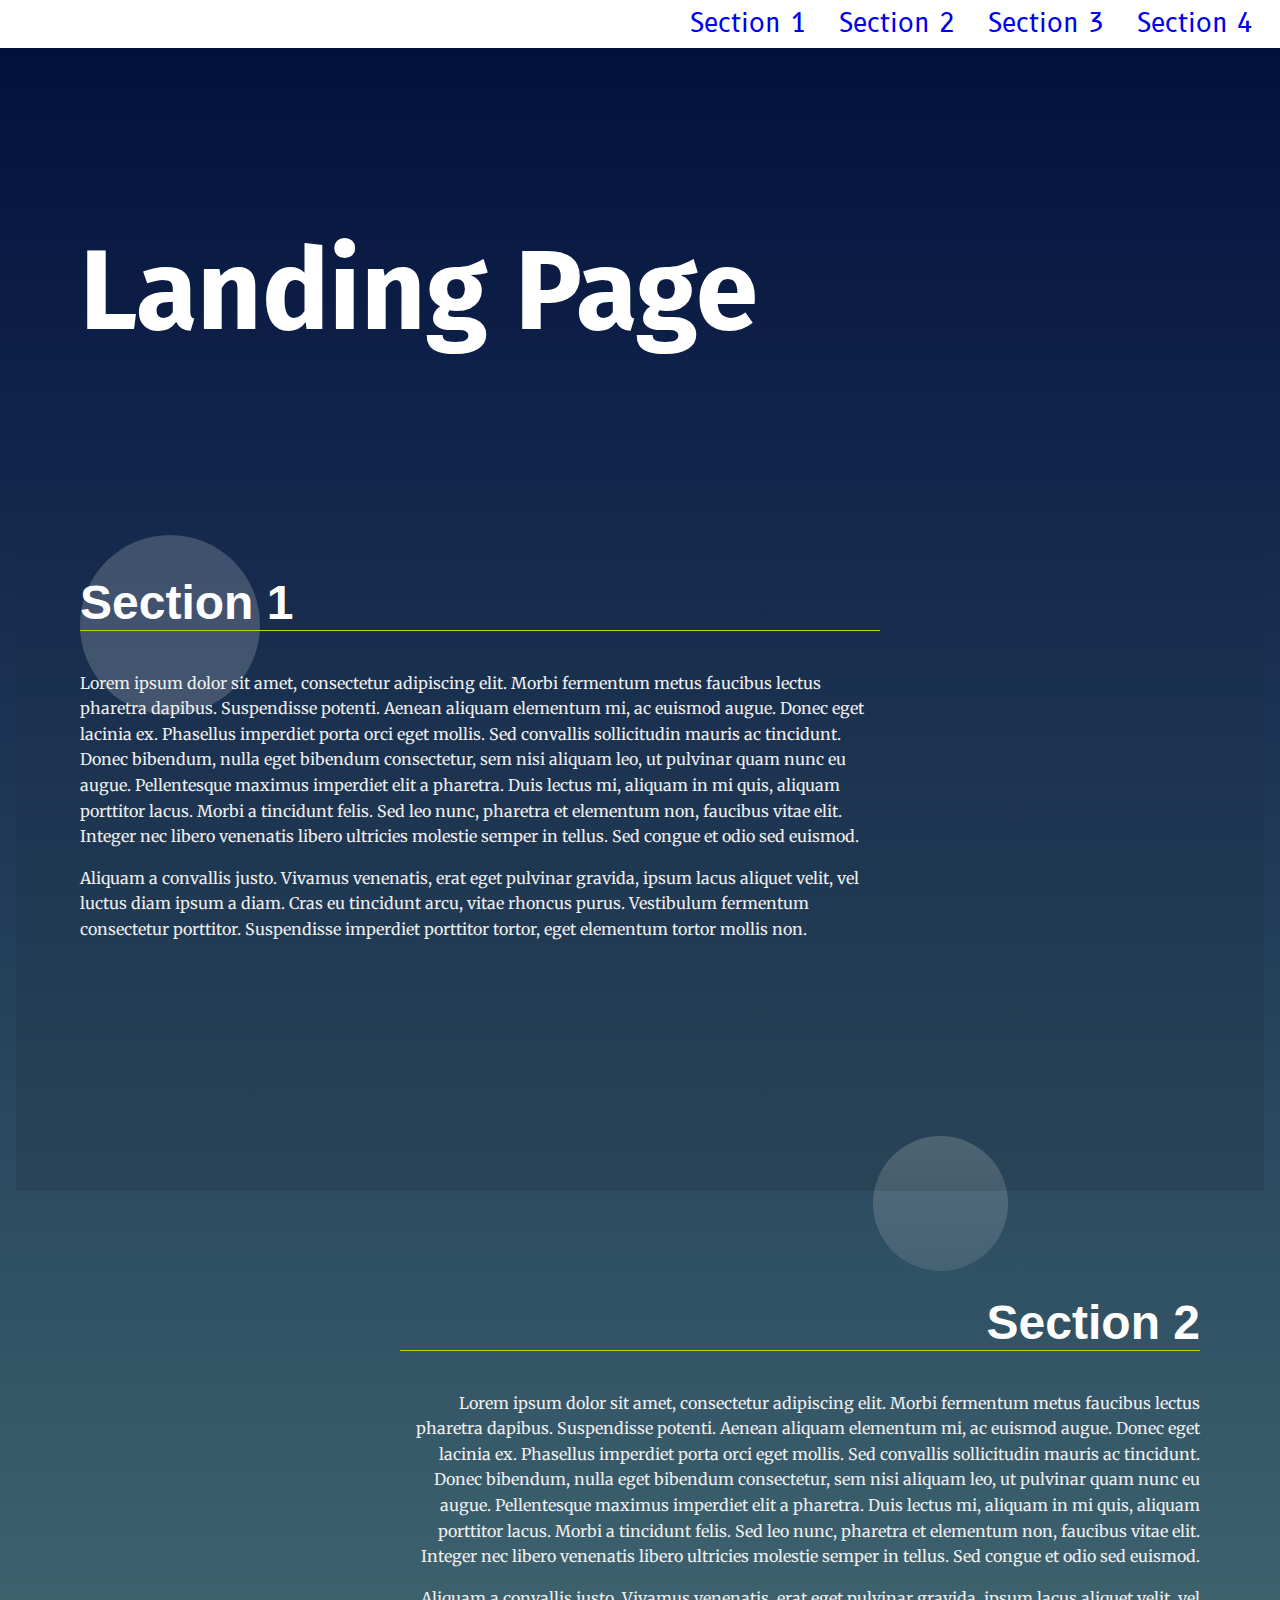
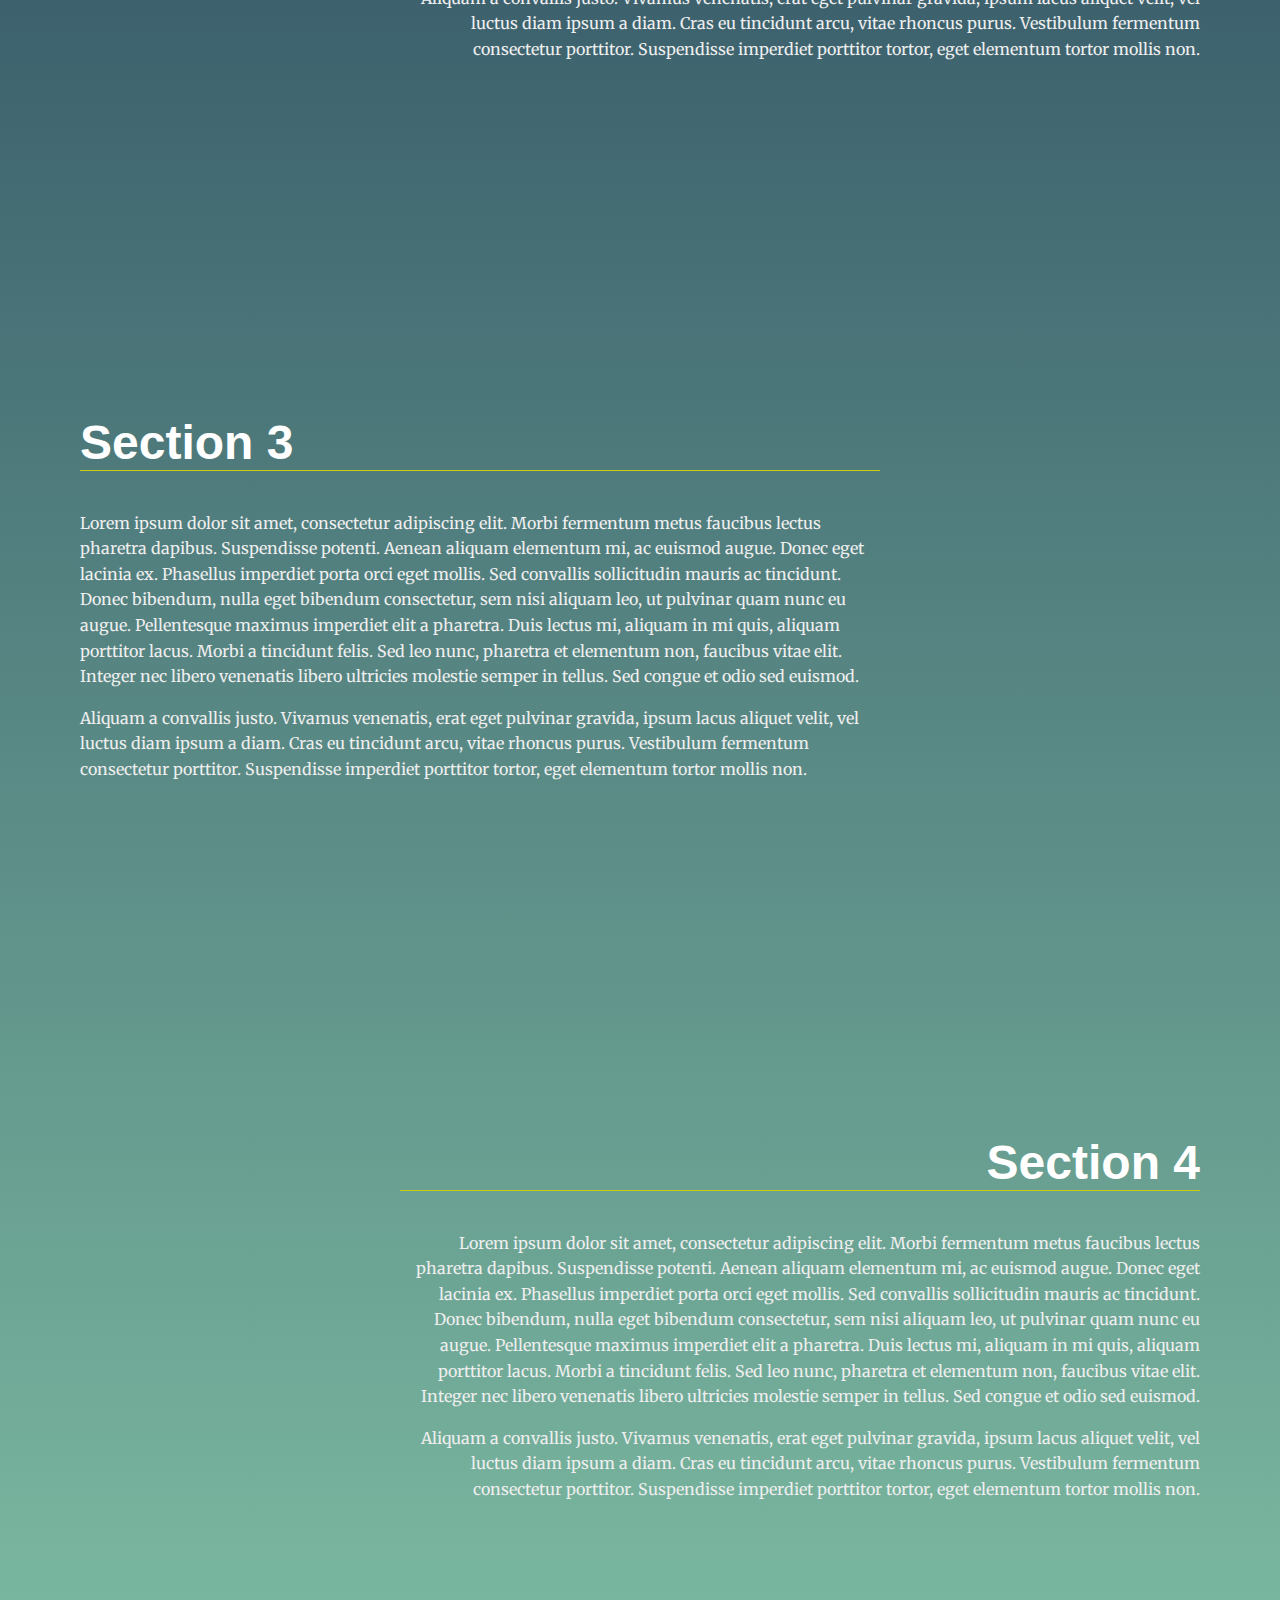
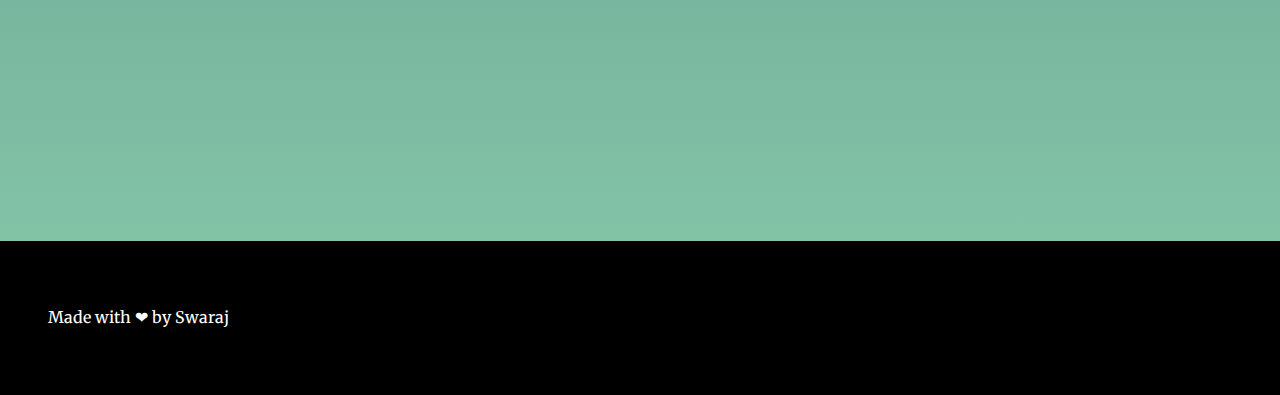
<file: 2 - Landing Page/index.html>
<!DOCTYPE html>
<html lang="en">
<head>
  <meta charset="UTF-8">
  <meta name="viewport" content="width=device-width, initial-scale=1.0">
  <meta http-equiv="X-UA-Compatible" content="ie=edge">
  <title>Manipulating the DOM</title>
  <!-- Load Google Fonts -->
  <link href="https://fonts.googleapis.com/css2?family=B612:wght@700&display=swap" rel="stylesheet">
  <link href="https://fonts.googleapis.com/css?family=Fira+Sans:900|Merriweather&display=swap" rel="stylesheet">  <!-- Load Styles -->
  <link href="css/styles.css" rel="stylesheet">
  <link href="css/extra.css" rel="stylesheet">
</head>
<body>
  <!-- HTML Follows BEM naming conventions 
  IDs are only used for sections to connect menu achors to sections -->
  <header class="page__header">
    <nav class="navbar__menu">
      <!-- Navigation starts as empty UL that will be populated with JS -->
      <ul id="navbar__list"></ul>
    </nav>
  </header>
  <main>
    <header class="main__hero">
      <h1>Landing Page </h1>
    </header>
    <!-- Each Section has an ID (used for the anchor) and 
    a data attribute that will populate the li node.
    Adding more sections will automatically populate nav.
    The first section is set to active class by default -->
    <section id="section1" data-nav="Section 1" class="your-active-class">
      <div class="landing__container">
        <h2>Section 1</h2>
        <p>Lorem ipsum dolor sit amet, consectetur adipiscing elit. Morbi fermentum metus faucibus lectus pharetra dapibus. Suspendisse potenti. Aenean aliquam elementum mi, ac euismod augue. Donec eget lacinia ex. Phasellus imperdiet porta orci eget mollis. Sed convallis sollicitudin mauris ac tincidunt. Donec bibendum, nulla eget bibendum consectetur, sem nisi aliquam leo, ut pulvinar quam nunc eu augue. Pellentesque maximus imperdiet elit a pharetra. Duis lectus mi, aliquam in mi quis, aliquam porttitor lacus. Morbi a tincidunt felis. Sed leo nunc, pharetra et elementum non, faucibus vitae elit. Integer nec libero venenatis libero ultricies molestie semper in tellus. Sed congue et odio sed euismod.</p>

        <p>Aliquam a convallis justo. Vivamus venenatis, erat eget pulvinar gravida, ipsum lacus aliquet velit, vel luctus diam ipsum a diam. Cras eu tincidunt arcu, vitae rhoncus purus. Vestibulum fermentum consectetur porttitor. Suspendisse imperdiet porttitor tortor, eget elementum tortor mollis non.</p>
      </div>
    </section>
    <section id="section2" data-nav="Section 2">
      <div class="landing__container">
        <h2>Section 2</h2>
        <p>Lorem ipsum dolor sit amet, consectetur adipiscing elit. Morbi fermentum metus faucibus lectus pharetra dapibus. Suspendisse potenti. Aenean aliquam elementum mi, ac euismod augue. Donec eget lacinia ex. Phasellus imperdiet porta orci eget mollis. Sed convallis sollicitudin mauris ac tincidunt. Donec bibendum, nulla eget bibendum consectetur, sem nisi aliquam leo, ut pulvinar quam nunc eu augue. Pellentesque maximus imperdiet elit a pharetra. Duis lectus mi, aliquam in mi quis, aliquam porttitor lacus. Morbi a tincidunt felis. Sed leo nunc, pharetra et elementum non, faucibus vitae elit. Integer nec libero venenatis libero ultricies molestie semper in tellus. Sed congue et odio sed euismod.</p>

        <p>Aliquam a convallis justo. Vivamus venenatis, erat eget pulvinar gravida, ipsum lacus aliquet velit, vel luctus diam ipsum a diam. Cras eu tincidunt arcu, vitae rhoncus purus. Vestibulum fermentum consectetur porttitor. Suspendisse imperdiet porttitor tortor, eget elementum tortor mollis non.</p>
      </div>
    </section>
    <section id="section3" data-nav="Section 3">
      <div class="landing__container">
        <h2>Section 3</h2>
        <p>Lorem ipsum dolor sit amet, consectetur adipiscing elit. Morbi fermentum metus faucibus lectus pharetra dapibus. Suspendisse potenti. Aenean aliquam elementum mi, ac euismod augue. Donec eget lacinia ex. Phasellus imperdiet porta orci eget mollis. Sed convallis sollicitudin mauris ac tincidunt. Donec bibendum, nulla eget bibendum consectetur, sem nisi aliquam leo, ut pulvinar quam nunc eu augue. Pellentesque maximus imperdiet elit a pharetra. Duis lectus mi, aliquam in mi quis, aliquam porttitor lacus. Morbi a tincidunt felis. Sed leo nunc, pharetra et elementum non, faucibus vitae elit. Integer nec libero venenatis libero ultricies molestie semper in tellus. Sed congue et odio sed euismod.</p>

        <p>Aliquam a convallis justo. Vivamus venenatis, erat eget pulvinar gravida, ipsum lacus aliquet velit, vel luctus diam ipsum a diam. Cras eu tincidunt arcu, vitae rhoncus purus. Vestibulum fermentum consectetur porttitor. Suspendisse imperdiet porttitor tortor, eget elementum tortor mollis non.</p>
      </div>
    </section>
    <section id="section4" data-nav="Section 4">
      <div class="landing__container">
        <h2>Section 4</h2>
        <p>Lorem ipsum dolor sit amet, consectetur adipiscing elit. Morbi fermentum metus faucibus lectus pharetra dapibus. Suspendisse potenti. Aenean aliquam elementum mi, ac euismod augue. Donec eget lacinia ex. Phasellus imperdiet porta orci eget mollis. Sed convallis sollicitudin mauris ac tincidunt. Donec bibendum, nulla eget bibendum consectetur, sem nisi aliquam leo, ut pulvinar quam nunc eu augue. Pellentesque maximus imperdiet elit a pharetra. Duis lectus mi, aliquam in mi quis, aliquam porttitor lacus. Morbi a tincidunt felis. Sed leo nunc, pharetra et elementum non, faucibus vitae elit. Integer nec libero venenatis libero ultricies molestie semper in tellus. Sed congue et odio sed euismod.</p>

        <p>Aliquam a convallis justo. Vivamus venenatis, erat eget pulvinar gravida, ipsum lacus aliquet velit, vel luctus diam ipsum a diam. Cras eu tincidunt arcu, vitae rhoncus purus. Vestibulum fermentum consectetur porttitor. Suspendisse imperdiet porttitor tortor, eget elementum tortor mollis non.</p>
      </div>
    </section>
    <button onclick="topFunction()" id="myBtn" title="Go to top">Top</button>
  </main>
  <footer class="page__footer">
    <p>Made with ❤ by Swaraj</p>
  </footer>
  <script type="text/javascript" src="./js/app.js"></script>
</body>
</html>
</file>
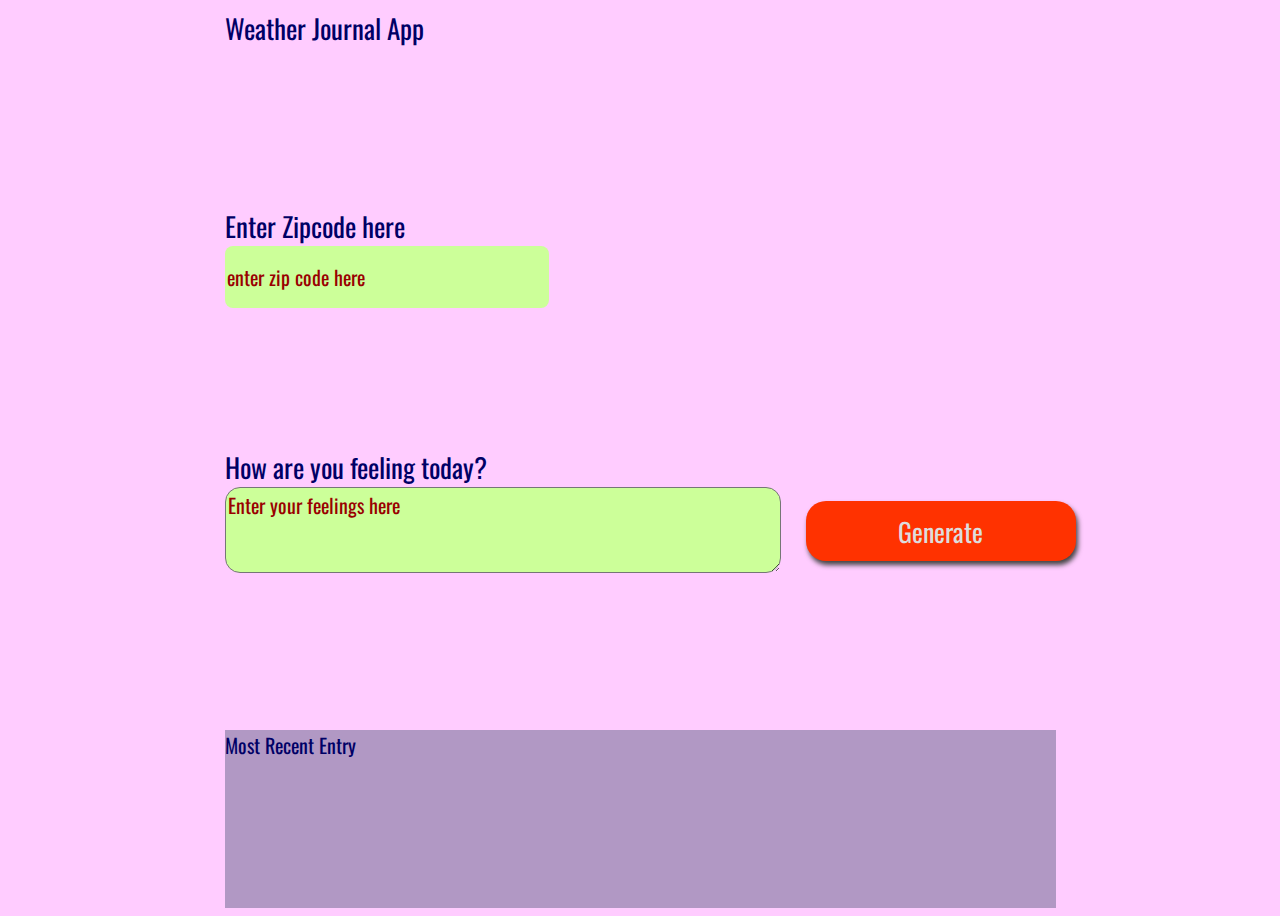
<file: 3 - Weather Journal App/website/index.html>
<!DOCTYPE html>
<html>
<head>
<meta charset="UTF-8">
<title>Weather Journal</title>
<link href="https://fonts.googleapis.com/css?family=Oswald:400,600,700|Ranga:400,700&display=swap" rel="stylesheet">
<link rel="stylesheet" href="style.css">
</head>
 <body>
<div id = "app">
  <div class ="holder headline">
    Weather Journal App
  </div>
  <div class ="holder zip">
    <label for="zip">Enter Zipcode here</label>
    <input type="text" id="zip" placeholder="enter zip code here">
  </div>
  <div class ="holder feel">
    <label for="feelings">How are you feeling today?</label>
    <textarea class= "myInput" id="feelings" placeholder="Enter your feelings here" rows="9" cols="50"></textarea>
    <button id="generate" type = "submit"> Generate </button>
  </div>
  <div class ="holder entry">
    <div class = "title">Most Recent Entry</div>
    <div id = "entryHolder">
      <div id = "date"></div> 
      <div id = "temp"></div>
      <div id = "content"></div>
    </div>
  </div>
  </div>
<script src="app.js" type="text/javascript"></script>

</body>
</html>
</file>
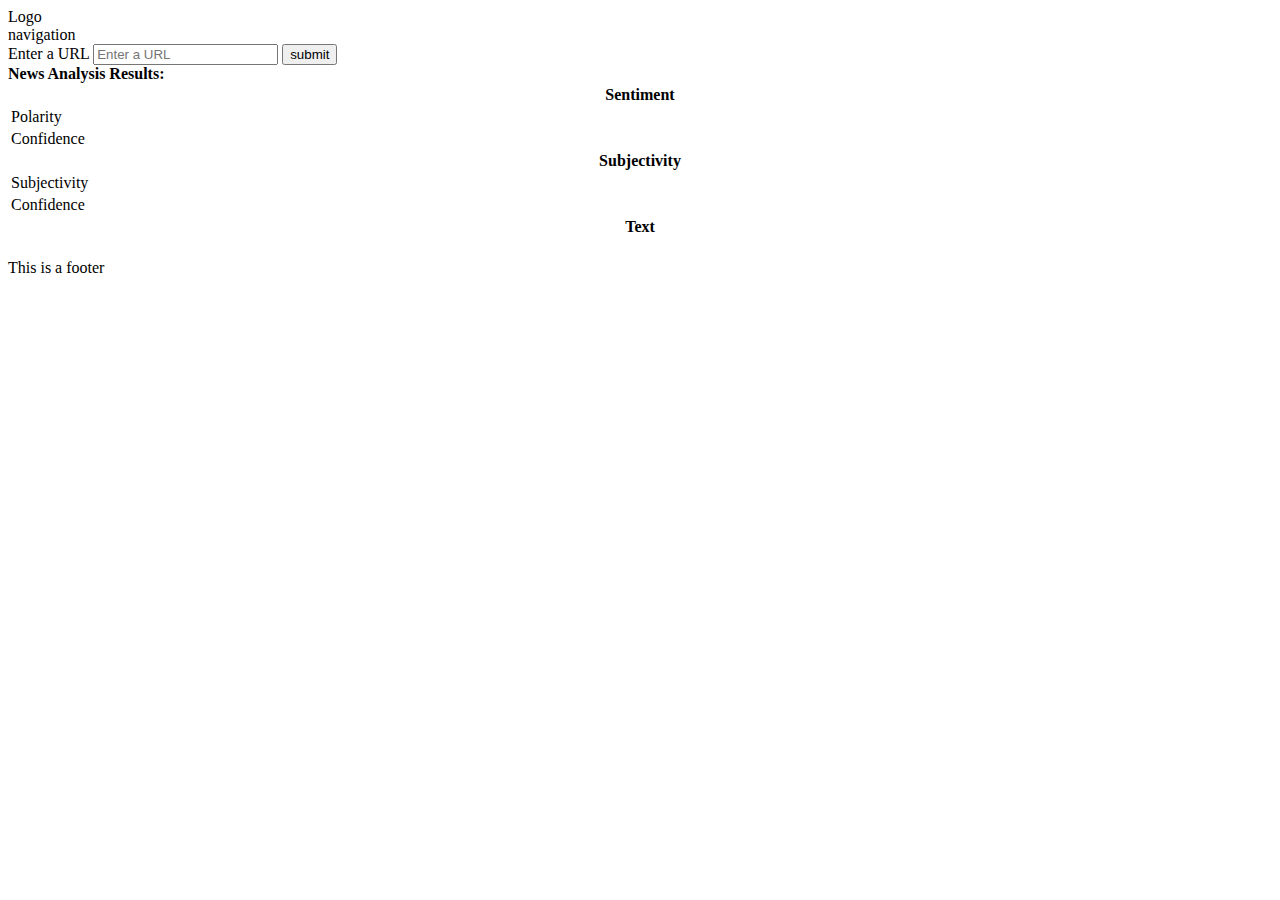
<file: 4 - Evaluate News NLP/src/client/views/index.html>
<!DOCTYPE html>
<html lang="en" dir="ltr">
    <head>
        <meta charset="utf-8">
        <title>NLP Analysis on News Articles</title>
    </head>

    <body>

        <header>
            <div class="">
                Logo
            </div>
            <div class="">
                navigation
            </div>
        </header>

        <main>
            <section>
                <form class="" onsubmit="return Client.handleSubmit(event)">
                    <label for="url">Enter a URL</label>
                    <input id="url" type="text" name="input" value="" placeholder="Enter a URL">
                    <input type="submit" name="" value="submit" onclick="return Client.handleSubmit(event)" onsubmit="return Client.handleSubmit(event)">
                </form>
            </section>

            <section>
                <strong>News Analysis Results:</strong>
            
                <table style="width:100%">
                    <tr>
                        <th colspan="2">Sentiment</th>
                    </tr>
                    <tr>
                        <td>Polarity</td>
                        <td id='pol'></td>
                    </tr>
                    <tr>
                        <td>Confidence</td>
                        <td id="pol_conf"></td>
                    </tr>
                    <tr>
                        <th colspan="2">Subjectivity</th>
                    </tr>
                    <tr>
                        <td>Subjectivity</td>
                        <td id="sub"></td>
                    </tr>
                    <tr>
                        <td>Confidence</td>
                        <td id="sub_conf"></td>
                    </tr>
                    <tr>
                        <th colspan="2">Text</th>
                    </tr>
                    <tr>
                        <td colspan="2" id="text"></td>
                    </tr>
                </table>
            </section>
        </main>

        <footer>
            <p>This is a footer</p>
        </footer>

        <script>
            if ('serviceWorker' in navigator) {
              window.addEventListener('load', () => {
                navigator.serviceWorker.register('/service-worker.js');
              });
            }
          </script>

    </body>
</html>
</file>
<file: 2 - Landing Page/css/extra.css>
/* Extra styles */

/* styling my button */

#myBtn {
  display: none; 
  position: fixed; 
  bottom: 20px; 
  right: 30px;
  z-index: 99;
  border: none;
  outline: none;
  background-color: red;
  color: white; 
  cursor: pointer;
  padding: 15px;
  border-radius: 10px;
  font-size: 18px;
}

#myBtn:hover {
  background-color: #555;
}

/* styling my navbar */

.item {
    font-size: 26px;
    font-family: 'B612', sans-serif;
    color: #1111ff;
    padding: 6px;
    margin-right: 20px;
    margin-left: 0;
    
}

.item a {
    text-decoration: none;
}

/* Style of the nav bar item of the visible section */

.selected {
    background-color: #3e3;
    color: white;
}
</file>
<file: 3 - Weather Journal App/website/style.css>
body{
    background: #ffccff;
    font-family: -apple-system, BlinkMacSystemFont, sans-serif;
}

#app{
    display: grid;
    grid-auto-rows: minmax(60px, auto);
    /* grid-template-columns:  */
    height:100vh;
    background: #ffccff;
    color: #000066;
    justify-content: center;
    grid-gap: 1em;
    font-size: 20px;
    font-family: 'Oswald', sans-serif;
}

.holder{

}

.entry{
    background: rgba(59, 74, 107, .4);
}

#entryHolder{

}

#date{

}

#temp{

}

#content{

}

.headline {
    font-size: 27px;
}
.title{

}

/*  Basic Styling To Override Default For Basic HTML Elements */
label{
    display:block;
    font-size: 27px;
}

h1{
    font-size: 36px;
}

input{
    display:block;
    height: 60px;
    width: 320px;
    background:#ccff99;
    color: #990000;
    border-radius: 8px;
    font-size: 20px;
    font-family: 'Oswald', sans-serif;
    border: none;
}

textarea{
    width: 550px;
    height: 80px;
    background:#ccff99;
    color: #990000;
    border-radius: 15px;
    font-size: 20px;
    font-family: 'Oswald', sans-serif;
}

button{
    position: relative;
    left: 20px;
    bottom: 30px;
    width: 270px;
    height: 60px;
    background: #ff3200;
    color: #ddd;
    font-size: 26px;
    font-family: 'Oswald', sans-serif;
    border: none;
    border-radius: 20px;
    box-shadow: 2px 4px 5px #444;
}

/* Reset style for HTML element on active to have no border*/

input:focus,
select:focus,
textarea:focus,
button:focus {
    outline: none;
}
/* Style for Placeholder Text*/
::placeholder { /* Firefox, Chrome, Opera */ 
    color: #990000; 
    font-family: 'Oswald', sans-serif;

} 
  
:-ms-input-placeholder { /* Internet Explorer 10-11 */ 
    color: #990000; 
    font-family: 'Oswald', sans-serif;

} 
  
::-ms-input-placeholder { /* Microsoft Edge */ 
    color: #990000; 
    font-family: 'Oswald', sans-serif;

}
</file>
<file: 2 - Landing Page/css/styles.css>
/*
 *
 * CSS written based on SMACSS architecture.
 * To learn more, visit: http://smacss.com/
 * 
 * For simplicity, no reset or normalize is added. 
 * To learn more, visit: https://css-tricks.com/reboot-resets-reasoning/
 *
*/


/* ---- Base Rules ---- */

html {
  scroll-behavior: smooth;
}

body {
    background: rgb(136,203,171);
    background: linear-gradient(0deg, rgba(136,203,171,1) 0%, rgba(0,13,60,1) 100%);
    margin: 0;
    font-family: 'Merriweather', serif;
    color: #fff;
}


/* Typeography General*/
h1 {
    font-family: 'Fira Sans', sans-serif;
    font-size: 3em;
    margin: 2em 1rem;
}

@media only screen and (min-width: 35em){
    h1 {
        font-size: 7em;
        margin: 2em 4rem 1em;
    }
}

h2 {
    border-bottom: 1px solid #cc1;
    font-family: 'Oxygen', Sans-Serif;
    font-size: 3em;
    color: #fff;
}

p {
    line-height: 1.6em;
    color: #eee;
}

/* ---- Layout Rules ---- */
main {
    margin: 10vh 1em 10vh;
}

.main-hero {
    min-height: 40vh;
    padding-top: 3em;
}

section {
    position: relative;
    min-height: 80vh;
}


/* ---- Module Rules ---- */

/* Navigation Styles*/
.navbar__menu ul {
    padding-left: 0;
    margin: 0;
    text-align: right;
}

.navbar__menu li {
    display: inline-block;
}

.navbar__menu .menu__link {
    display: block;
    padding: 1em;
    font-weight: bold;
    text-decoration: none;
    color: #000;
}

.navbar__menu .menu__link:hover {
    background: #333;
    color: #fff;
    transition: ease 0.3s all;
}

/* Header Styles */
.page__header {
    background: #fff;
    position: fixed;
    top: 0;
    width: 100%;
    z-index: 5;
}

/* Footer Styles */
.page__footer {
    background: #000;
    padding: 3em;
    color: #fff;
}

.page__footer p{
    color: #fff;
}


/* ---- Theme Rules ---- */
/* Landing Container Styles */
.landing__container {
    padding: 1em;
    text-align: left;
}

@media only screen and (min-width: 35em){
    .landing__container {
        max-width: 50em;
        padding: 4em;
    }
}

section:nth-of-type(even) .landing__container {
    margin-right: 0;
    margin-left: auto;
    text-align: right; 
}

/* Background Circles */
/* Note that background circles are created with psuedo elements before and after */
/* Circles appear to be random do to use of :nth-of-type psuedo class */
section:nth-of-type(odd) .landing__container::before {
    content: '';
    background: rgba(255, 255, 255, 0.187);
    position: absolute;
    z-index: -5;
    width: 20vh;
    height: 20vh;
    border-radius: 50%;
    opacity: 0;
    transition: ease 0.5s all;
}

section:nth-of-type(even) .landing__container::before {
    content: '';
    background: rgb(255,255,255);
    background: linear-gradient(0deg, rgba(255,255,255,.1) 0%, rgba(255,255,255,.2) 100%);
    position: absolute;
    top: 3em;
    right: 3em;
    z-index: -5;
    width: 10vh;
    height: 10vh;
    border-radius: 50%;
    opacity: 0;
    transition: ease 0.5s all;
}

section:nth-of-type(3n) .landing__container::after {
    content: '';
    background: rgb(255,255,255);
    background: linear-gradient(0deg, rgba(255,255,255,.1) 0%, rgba(255,255,255,.2) 100%);
    position: absolute;
    right: 0;
    bottom: 0;
    z-index: -5;
    width: 10vh;
    height: 10vh;
    border-radius: 50%;
    opacity: 0;
    transition: ease 0.5s all;
}

section:nth-of-type(3n + 1) .landing__container::after {
    content: '';
    background: rgb(255,255,255);
    background: linear-gradient(0deg, rgba(255,255,255,.1) 0%, rgba(255,255,255,.2) 100%);
    position: absolute;
    right: 20vw;
    bottom: -5em;
    z-index: -5;
    width: 15vh;
    height: 15vh;
    border-radius: 50%;
    opacity: 0;
    transition: ease 0.5s all;
}


/* ---- Theme State Rules ---- */
/* Section Active Styles */
/* Note: your-active-class class is applied through javascript. You should update the class here and in the index.html to what you set in your javascript file.  */
section.your-active-class {
    background: rgb(0, 0, 0);
    background: linear-gradient(0deg, rgba(0, 0, 0, 0.1) 0%, rgba(0, 0, 0, 0) 100%);
}

section.your-active-class .landing__container::before {
    opacity: 1;
    animation: rotate 4s linear 0s infinite forwards;
}

section.your-active-class .landing__container::after {
    opacity: 1;
    animation: rotate 5s linear 0s infinite forwards reverse;
}

/* Section Active Styles Keyframe Animations */
@keyframes rotate {
	from {
		transform: rotate(0deg)
		           translate(-1em)
		           rotate(0deg);
	}
	to {
		transform: rotate(360deg)
		           translate(-1em) 
		           rotate(-360deg);
	}
}
</file>
